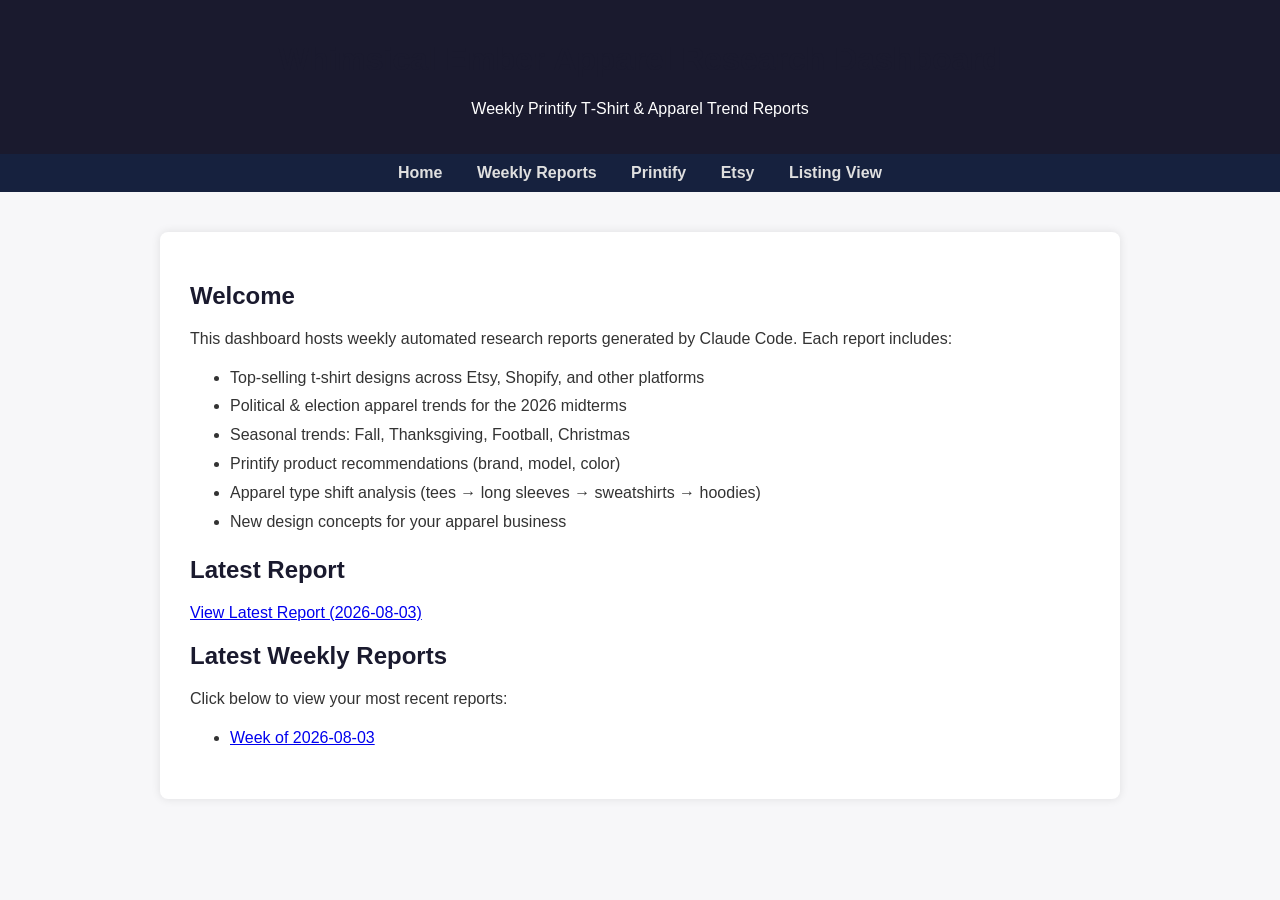
<file: index.html>
<!DOCTYPE html>
<html lang="en">
<head>
  <meta charset="UTF-8">
  <title>Tee-Shirt Designs Research Dashboard</title>
  <link rel="stylesheet" href="assets/css/style.css">
</head>

<body>

<header>
  <h1>Whimsical Ember Apparel Research Dashboard</h1>
  <p>Weekly Printify T‑Shirt & Apparel Trend Reports</p>
</header>

<nav>
  <a href="index.html">Home</a>
  <a href="weekly_reports/">Weekly Reports</a>
  <a href="https://printify.com">Printify</a>
  <a href="https://etsy.com">Etsy</a>
<a href="https://app.listingview.io/auth/login" target="_blank">Listing View</a>
</nav>

<div class="container">
  <h2>Welcome</h2>
  <p>This dashboard hosts weekly automated research reports generated by Claude Code. 
     Each report includes:</p>

  <ul>
    <li>Top-selling t‑shirt designs across Etsy, Shopify, and other platforms</li>
    <li>Political & election apparel trends for the 2026 midterms</li>
    <li>Seasonal trends: Fall, Thanksgiving, Football, Christmas</li>
    <li>Printify product recommendations (brand, model, color)</li>
    <li>Apparel type shift analysis (tees → long sleeves → sweatshirts → hoodies)</li>
    <li>New design concepts for your apparel business</li>
  </ul>
<h2>Latest Report</h2>
<!-- LATEST_REPORT_START -->
<p id="latest-report"><a href="weekly_reports/2026/2026-08-03/Tee_Research_Report_2026-08-03.html">View Latest Report (2026-08-03)</a></p>
<!-- LATEST_REPORT_END -->

  <h2>Latest Weekly Reports</h2>
  <p>Click below to view your most recent reports:</p>

  <ul id="report-list">
    <!-- REPORT_LIST_START -->
    <li><a href="weekly_reports/2026/2026-08-03/Tee_Research_Report_2026-08-03.html">Week of 2026-08-03</a></li>
    <!-- REPORT_LIST_END -->
  </ul>

</div>

</body>
</html>
</file>
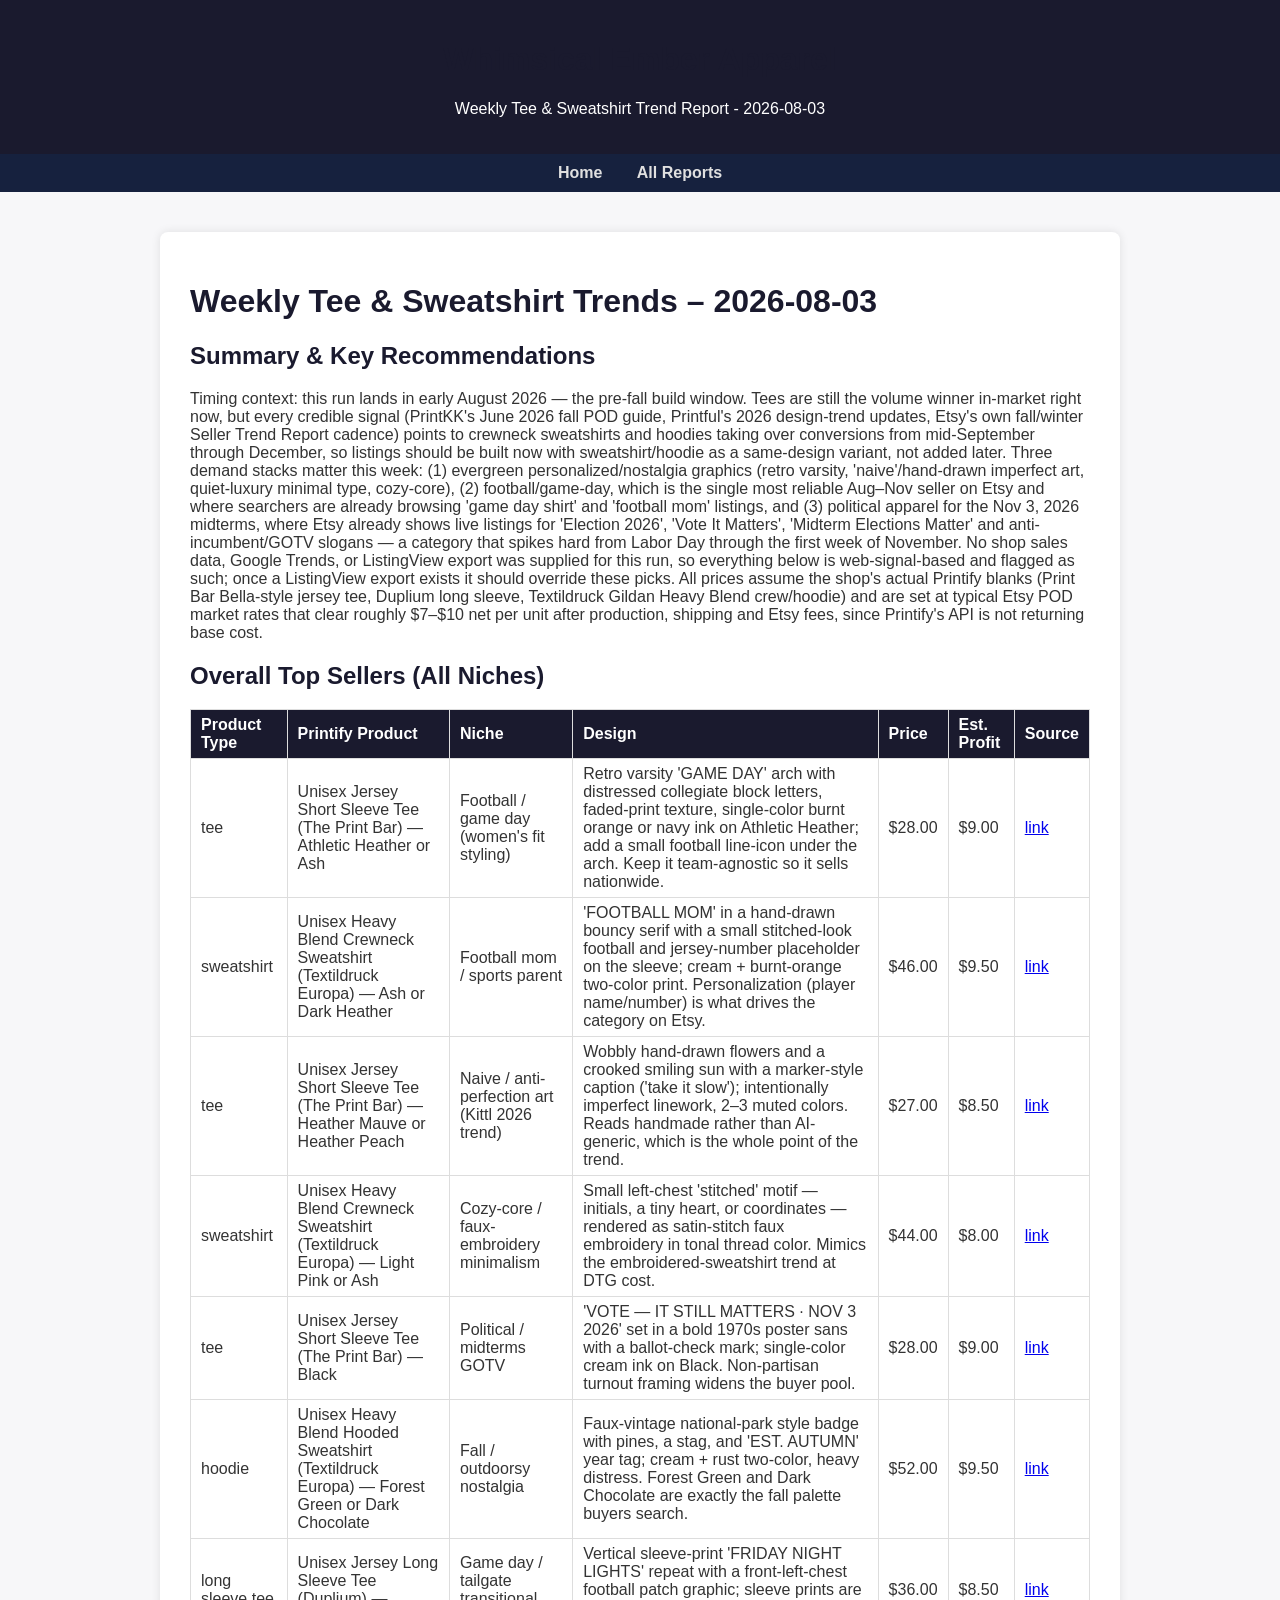
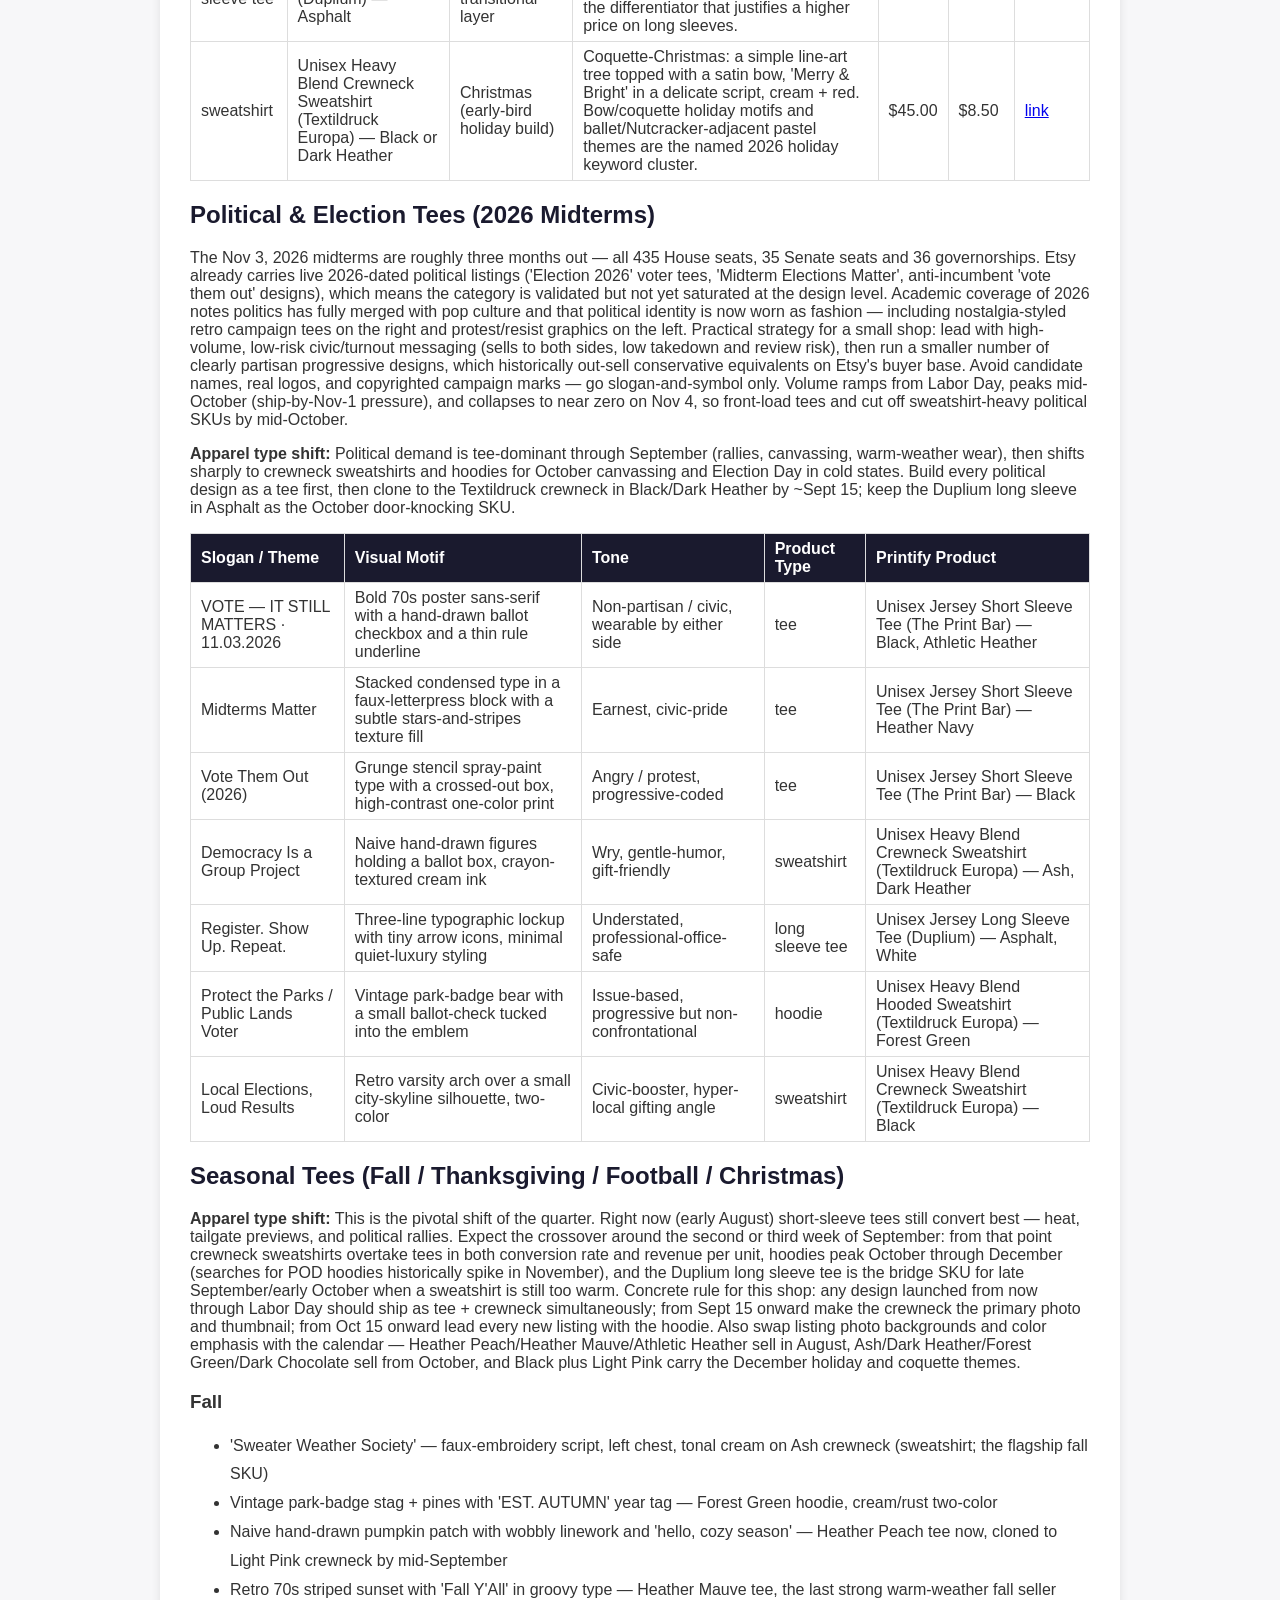
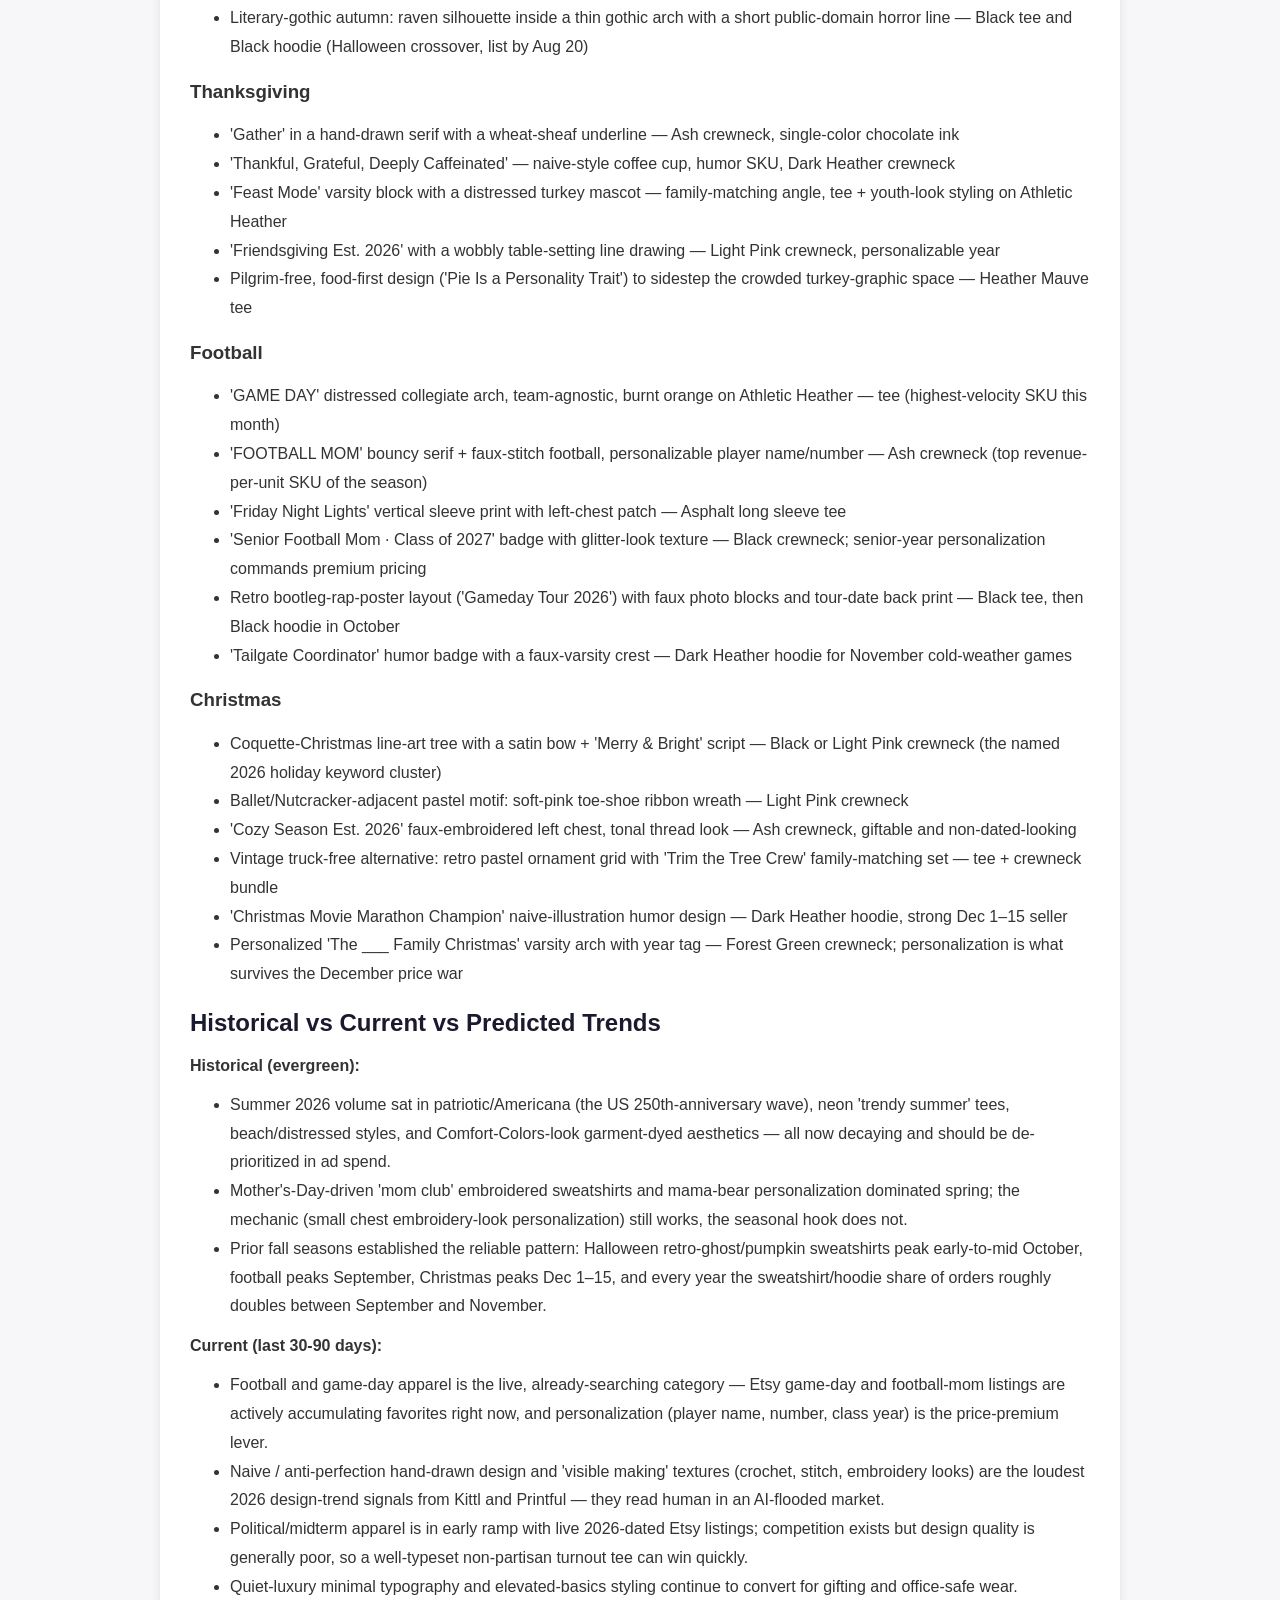
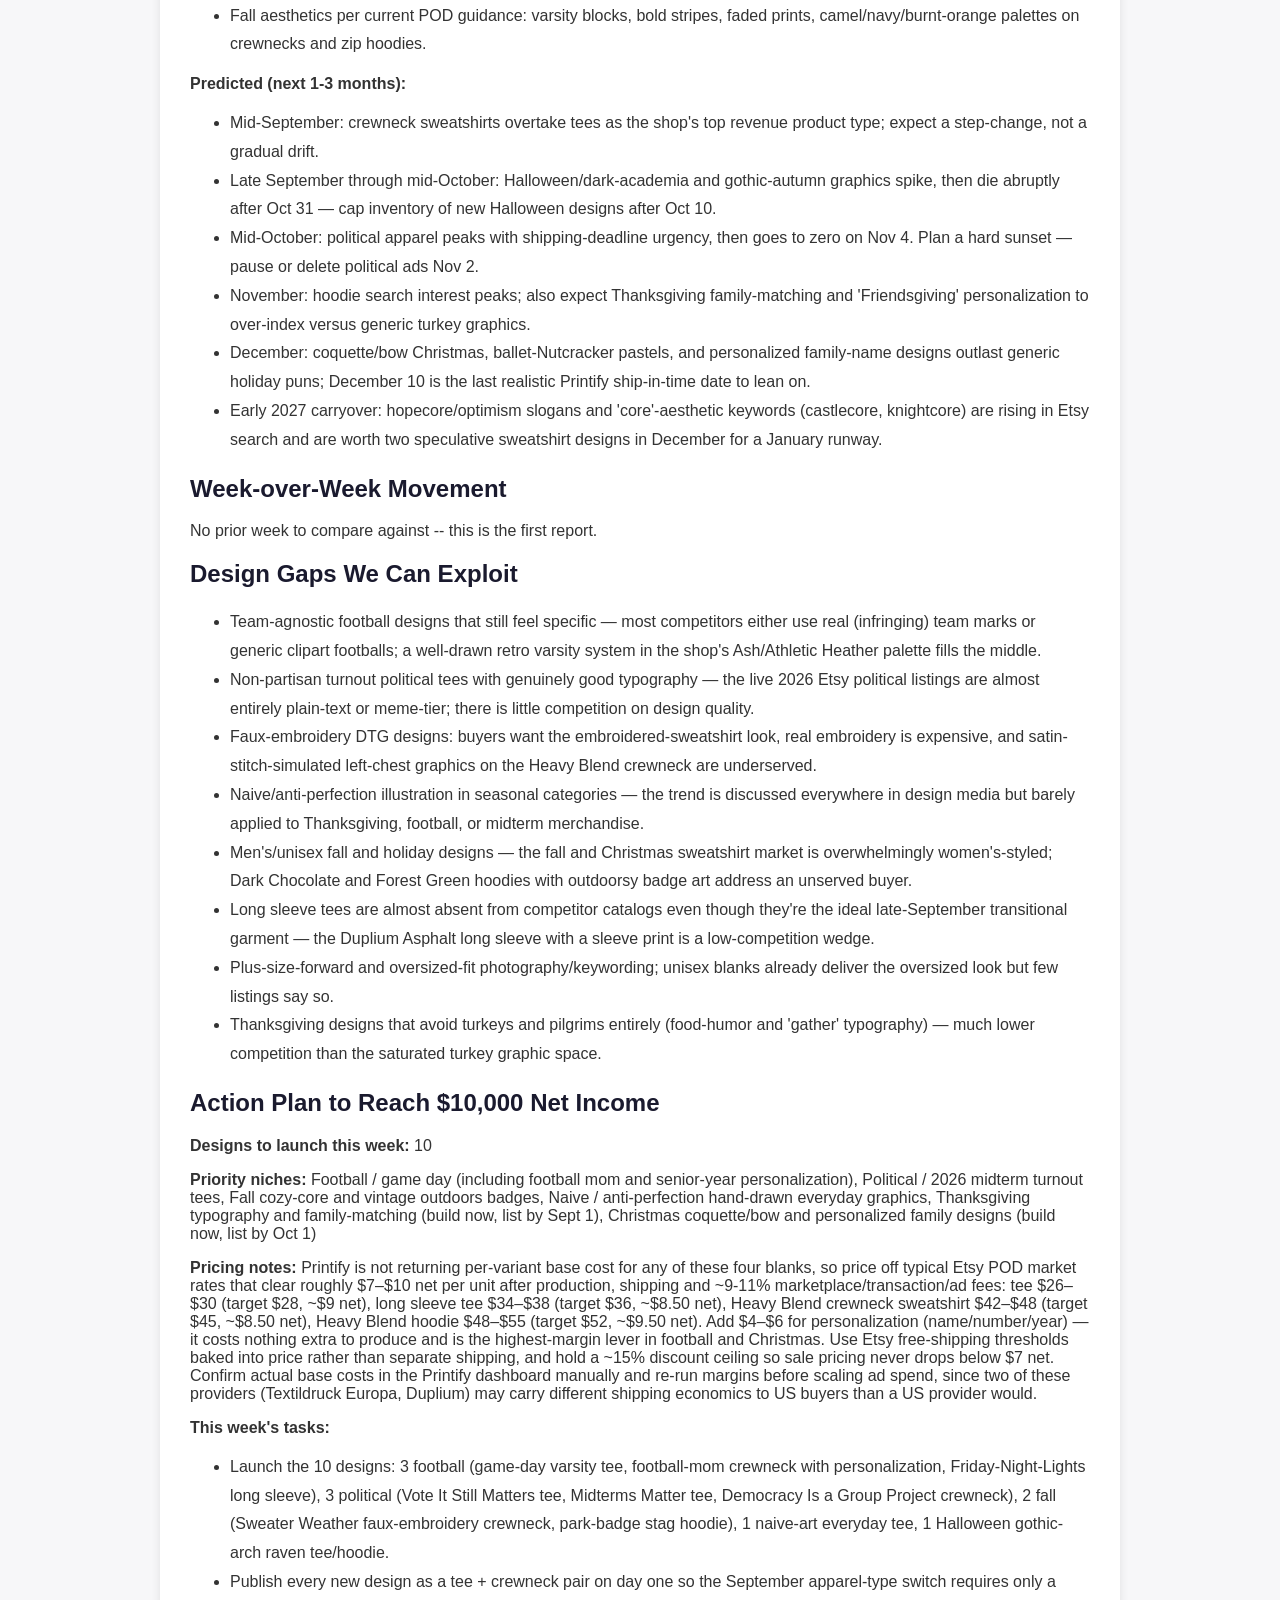
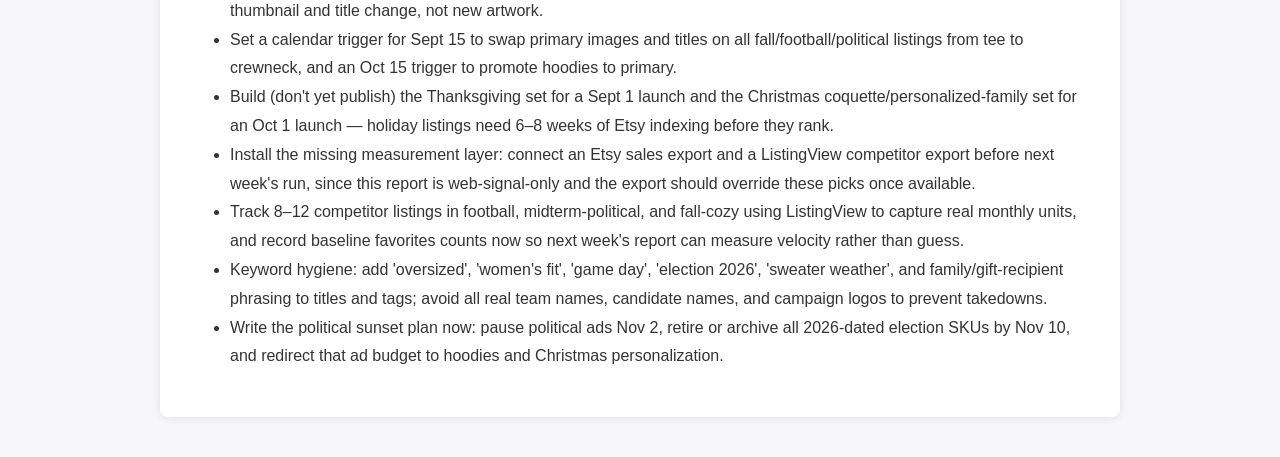
<file: weekly_reports/2026/2026-08-03/Tee_Research_Report_2026-08-03.html>
<!DOCTYPE html>
<html lang="en">
<head>
  <meta charset="UTF-8">
  <title>Tee Research Report - 2026-08-03</title>
  <link rel="stylesheet" href="../../../assets/css/style.css">
  <style>
    .report-table { border-collapse: collapse; width: 100%; margin: 12px 0; }
    .report-table th, .report-table td { border: 1px solid #ddd; padding: 6px 10px; text-align: left; }
    .report-table th { background: #1a1a2e; color: white; }
  </style>
</head>
<body>
<header>
  <h1>Whimsical Ember Apparel</h1>
  <p>Weekly Tee &amp; Sweatshirt Trend Report - 2026-08-03</p>
</header>
<nav>
  <a href="../../../index.html">Home</a>
  <a href="../../">All Reports</a>
</nav>
<div class="container">
<h1>Weekly Tee & Sweatshirt Trends – 2026-08-03</h1>
<h2>Summary & Key Recommendations</h2>
<p>Timing context: this run lands in early August 2026 — the pre-fall build window. Tees are still the volume winner in-market right now, but every credible signal (PrintKK's June 2026 fall POD guide, Printful's 2026 design-trend updates, Etsy's own fall/winter Seller Trend Report cadence) points to crewneck sweatshirts and hoodies taking over conversions from mid-September through December, so listings should be built now with sweatshirt/hoodie as a same-design variant, not added later. Three demand stacks matter this week: (1) evergreen personalized/nostalgia graphics (retro varsity, 'naive'/hand-drawn imperfect art, quiet-luxury minimal type, cozy-core), (2) football/game-day, which is the single most reliable Aug–Nov seller on Etsy and where searchers are already browsing 'game day shirt' and 'football mom' listings, and (3) political apparel for the Nov 3, 2026 midterms, where Etsy already shows live listings for 'Election 2026', 'Vote It Matters', 'Midterm Elections Matter' and anti-incumbent/GOTV slogans — a category that spikes hard from Labor Day through the first week of November. No shop sales data, Google Trends, or ListingView export was supplied for this run, so everything below is web-signal-based and flagged as such; once a ListingView export exists it should override these picks. All prices assume the shop's actual Printify blanks (Print Bar Bella-style jersey tee, Duplium long sleeve, Textildruck Gildan Heavy Blend crew/hoodie) and are set at typical Etsy POD market rates that clear roughly $7–$10 net per unit after production, shipping and Etsy fees, since Printify's API is not returning base cost.</p>
<h2>Overall Top Sellers (All Niches)</h2>
<table class="report-table">
<tr><th>Product Type</th><th>Printify Product</th><th>Niche</th><th>Design</th><th>Price</th><th>Est. Profit</th><th>Source</th></tr>
<tr><td>tee</td><td>Unisex Jersey Short Sleeve Tee (The Print Bar) — Athletic Heather or Ash</td><td>Football / game day (women's fit styling)</td><td>Retro varsity 'GAME DAY' arch with distressed collegiate block letters, faded-print texture, single-color burnt orange or navy ink on Athletic Heather; add a small football line-icon under the arch. Keep it team-agnostic so it sells nationwide.</td><td>$28.00</td><td>$9.00</td><td><a href="https://www.etsy.com/listing/4373716209/game-day-football-shirt-gameday-shirt">link</a></td></tr>
<tr><td>sweatshirt</td><td>Unisex Heavy Blend Crewneck Sweatshirt (Textildruck Europa) — Ash or Dark Heather</td><td>Football mom / sports parent</td><td>'FOOTBALL MOM' in a hand-drawn bouncy serif with a small stitched-look football and jersey-number placeholder on the sleeve; cream + burnt-orange two-color print. Personalization (player name/number) is what drives the category on Etsy.</td><td>$46.00</td><td>$9.50</td><td><a href="https://www.etsy.com/market/football_mom_hoodie">link</a></td></tr>
<tr><td>tee</td><td>Unisex Jersey Short Sleeve Tee (The Print Bar) — Heather Mauve or Heather Peach</td><td>Naive / anti-perfection art (Kittl 2026 trend)</td><td>Wobbly hand-drawn flowers and a crooked smiling sun with a marker-style caption ('take it slow'); intentionally imperfect linework, 2–3 muted colors. Reads handmade rather than AI-generic, which is the whole point of the trend.</td><td>$27.00</td><td>$8.50</td><td><a href="https://www.kittl.com/blogs/naive-design-trend-stl/">link</a></td></tr>
<tr><td>sweatshirt</td><td>Unisex Heavy Blend Crewneck Sweatshirt (Textildruck Europa) — Light Pink or Ash</td><td>Cozy-core / faux-embroidery minimalism</td><td>Small left-chest 'stitched' motif — initials, a tiny heart, or coordinates — rendered as satin-stitch faux embroidery in tonal thread color. Mimics the embroidered-sweatshirt trend at DTG cost.</td><td>$44.00</td><td>$8.00</td><td><a href="https://www.outfy.com/blog/best-selling-clothing-items-on-etsy/">link</a></td></tr>
<tr><td>tee</td><td>Unisex Jersey Short Sleeve Tee (The Print Bar) — Black</td><td>Political / midterms GOTV</td><td>'VOTE — IT STILL MATTERS · NOV 3 2026' set in a bold 1970s poster sans with a ballot-check mark; single-color cream ink on Black. Non-partisan turnout framing widens the buyer pool.</td><td>$28.00</td><td>$9.00</td><td><a href="https://www.etsy.com/market/election_t_shirts">link</a></td></tr>
<tr><td>hoodie</td><td>Unisex Heavy Blend Hooded Sweatshirt (Textildruck Europa) — Forest Green or Dark Chocolate</td><td>Fall / outdoorsy nostalgia</td><td>Faux-vintage national-park style badge with pines, a stag, and 'EST. AUTUMN' year tag; cream + rust two-color, heavy distress. Forest Green and Dark Chocolate are exactly the fall palette buyers search.</td><td>$52.00</td><td>$9.50</td><td><a href="https://www.printkk.com/gb/blog/articles/fall-print-on-demand-products">link</a></td></tr>
<tr><td>long sleeve tee</td><td>Unisex Jersey Long Sleeve Tee (Duplium) — Asphalt</td><td>Game day / tailgate transitional layer</td><td>Vertical sleeve-print 'FRIDAY NIGHT LIGHTS' repeat with a front-left-chest football patch graphic; sleeve prints are the differentiator that justifies a higher price on long sleeves.</td><td>$36.00</td><td>$8.50</td><td><a href="https://www.etsy.com/listing/1056277400/game-day-long-sleeve-shirt-football">link</a></td></tr>
<tr><td>sweatshirt</td><td>Unisex Heavy Blend Crewneck Sweatshirt (Textildruck Europa) — Black or Dark Heather</td><td>Christmas (early-bird holiday build)</td><td>Coquette-Christmas: a simple line-art tree topped with a satin bow, 'Merry & Bright' in a delicate script, cream + red. Bow/coquette holiday motifs and ballet/Nutcracker-adjacent pastel themes are the named 2026 holiday keyword cluster.</td><td>$45.00</td><td>$8.50</td><td><a href="https://www.sellerapp.com/blog/etsy-trends/">link</a></td></tr>
</table>
<h2>Political & Election Tees (2026 Midterms)</h2>
<p>The Nov 3, 2026 midterms are roughly three months out — all 435 House seats, 35 Senate seats and 36 governorships. Etsy already carries live 2026-dated political listings ('Election 2026' voter tees, 'Midterm Elections Matter', anti-incumbent 'vote them out' designs), which means the category is validated but not yet saturated at the design level. Academic coverage of 2026 notes politics has fully merged with pop culture and that political identity is now worn as fashion — including nostalgia-styled retro campaign tees on the right and protest/resist graphics on the left. Practical strategy for a small shop: lead with high-volume, low-risk civic/turnout messaging (sells to both sides, low takedown and review risk), then run a smaller number of clearly partisan progressive designs, which historically out-sell conservative equivalents on Etsy's buyer base. Avoid candidate names, real logos, and copyrighted campaign marks — go slogan-and-symbol only. Volume ramps from Labor Day, peaks mid-October (ship-by-Nov-1 pressure), and collapses to near zero on Nov 4, so front-load tees and cut off sweatshirt-heavy political SKUs by mid-October.</p>
<p><strong>Apparel type shift:</strong> Political demand is tee-dominant through September (rallies, canvassing, warm-weather wear), then shifts sharply to crewneck sweatshirts and hoodies for October canvassing and Election Day in cold states. Build every political design as a tee first, then clone to the Textildruck crewneck in Black/Dark Heather by ~Sept 15; keep the Duplium long sleeve in Asphalt as the October door-knocking SKU.</p>
<table class="report-table">
<tr><th>Slogan / Theme</th><th>Visual Motif</th><th>Tone</th><th>Product Type</th><th>Printify Product</th></tr>
<tr><td>VOTE — IT STILL MATTERS · 11.03.2026</td><td>Bold 70s poster sans-serif with a hand-drawn ballot checkbox and a thin rule underline</td><td>Non-partisan / civic, wearable by either side</td><td>tee</td><td>Unisex Jersey Short Sleeve Tee (The Print Bar) — Black, Athletic Heather</td></tr>
<tr><td>Midterms Matter</td><td>Stacked condensed type in a faux-letterpress block with a subtle stars-and-stripes texture fill</td><td>Earnest, civic-pride</td><td>tee</td><td>Unisex Jersey Short Sleeve Tee (The Print Bar) — Heather Navy</td></tr>
<tr><td>Vote Them Out (2026)</td><td>Grunge stencil spray-paint type with a crossed-out box, high-contrast one-color print</td><td>Angry / protest, progressive-coded</td><td>tee</td><td>Unisex Jersey Short Sleeve Tee (The Print Bar) — Black</td></tr>
<tr><td>Democracy Is a Group Project</td><td>Naive hand-drawn figures holding a ballot box, crayon-textured cream ink</td><td>Wry, gentle-humor, gift-friendly</td><td>sweatshirt</td><td>Unisex Heavy Blend Crewneck Sweatshirt (Textildruck Europa) — Ash, Dark Heather</td></tr>
<tr><td>Register. Show Up. Repeat.</td><td>Three-line typographic lockup with tiny arrow icons, minimal quiet-luxury styling</td><td>Understated, professional-office-safe</td><td>long sleeve tee</td><td>Unisex Jersey Long Sleeve Tee (Duplium) — Asphalt, White</td></tr>
<tr><td>Protect the Parks / Public Lands Voter</td><td>Vintage park-badge bear with a small ballot-check tucked into the emblem</td><td>Issue-based, progressive but non-confrontational</td><td>hoodie</td><td>Unisex Heavy Blend Hooded Sweatshirt (Textildruck Europa) — Forest Green</td></tr>
<tr><td>Local Elections, Loud Results</td><td>Retro varsity arch over a small city-skyline silhouette, two-color</td><td>Civic-booster, hyper-local gifting angle</td><td>sweatshirt</td><td>Unisex Heavy Blend Crewneck Sweatshirt (Textildruck Europa) — Black</td></tr>
</table>
<h2>Seasonal Tees (Fall / Thanksgiving / Football / Christmas)</h2>
<p><strong>Apparel type shift:</strong> This is the pivotal shift of the quarter. Right now (early August) short-sleeve tees still convert best — heat, tailgate previews, and political rallies. Expect the crossover around the second or third week of September: from that point crewneck sweatshirts overtake tees in both conversion rate and revenue per unit, hoodies peak October through December (searches for POD hoodies historically spike in November), and the Duplium long sleeve tee is the bridge SKU for late September/early October when a sweatshirt is still too warm. Concrete rule for this shop: any design launched from now through Labor Day should ship as tee + crewneck simultaneously; from Sept 15 onward make the crewneck the primary photo and thumbnail; from Oct 15 onward lead every new listing with the hoodie. Also swap listing photo backgrounds and color emphasis with the calendar — Heather Peach/Heather Mauve/Athletic Heather sell in August, Ash/Dark Heather/Forest Green/Dark Chocolate sell from October, and Black plus Light Pink carry the December holiday and coquette themes.</p>
<h3>Fall</h3>
<ul>
<li>'Sweater Weather Society' — faux-embroidery script, left chest, tonal cream on Ash crewneck (sweatshirt; the flagship fall SKU)</li>
<li>Vintage park-badge stag + pines with 'EST. AUTUMN' year tag — Forest Green hoodie, cream/rust two-color</li>
<li>Naive hand-drawn pumpkin patch with wobbly linework and 'hello, cozy season' — Heather Peach tee now, cloned to Light Pink crewneck by mid-September</li>
<li>Retro 70s striped sunset with 'Fall Y'All' in groovy type — Heather Mauve tee, the last strong warm-weather fall seller</li>
<li>Literary-gothic autumn: raven silhouette inside a thin gothic arch with a short public-domain horror line — Black tee and Black hoodie (Halloween crossover, list by Aug 20)</li>
</ul>
<h3>Thanksgiving</h3>
<ul>
<li>'Gather' in a hand-drawn serif with a wheat-sheaf underline — Ash crewneck, single-color chocolate ink</li>
<li>'Thankful, Grateful, Deeply Caffeinated' — naive-style coffee cup, humor SKU, Dark Heather crewneck</li>
<li>'Feast Mode' varsity block with a distressed turkey mascot — family-matching angle, tee + youth-look styling on Athletic Heather</li>
<li>'Friendsgiving Est. 2026' with a wobbly table-setting line drawing — Light Pink crewneck, personalizable year</li>
<li>Pilgrim-free, food-first design ('Pie Is a Personality Trait') to sidestep the crowded turkey-graphic space — Heather Mauve tee</li>
</ul>
<h3>Football</h3>
<ul>
<li>'GAME DAY' distressed collegiate arch, team-agnostic, burnt orange on Athletic Heather — tee (highest-velocity SKU this month)</li>
<li>'FOOTBALL MOM' bouncy serif + faux-stitch football, personalizable player name/number — Ash crewneck (top revenue-per-unit SKU of the season)</li>
<li>'Friday Night Lights' vertical sleeve print with left-chest patch — Asphalt long sleeve tee</li>
<li>'Senior Football Mom · Class of 2027' badge with glitter-look texture — Black crewneck; senior-year personalization commands premium pricing</li>
<li>Retro bootleg-rap-poster layout ('Gameday Tour 2026') with faux photo blocks and tour-date back print — Black tee, then Black hoodie in October</li>
<li>'Tailgate Coordinator' humor badge with a faux-varsity crest — Dark Heather hoodie for November cold-weather games</li>
</ul>
<h3>Christmas</h3>
<ul>
<li>Coquette-Christmas line-art tree with a satin bow + 'Merry & Bright' script — Black or Light Pink crewneck (the named 2026 holiday keyword cluster)</li>
<li>Ballet/Nutcracker-adjacent pastel motif: soft-pink toe-shoe ribbon wreath — Light Pink crewneck</li>
<li>'Cozy Season Est. 2026' faux-embroidered left chest, tonal thread look — Ash crewneck, giftable and non-dated-looking</li>
<li>Vintage truck-free alternative: retro pastel ornament grid with 'Trim the Tree Crew' family-matching set — tee + crewneck bundle</li>
<li>'Christmas Movie Marathon Champion' naive-illustration humor design — Dark Heather hoodie, strong Dec 1–15 seller</li>
<li>Personalized 'The ___ Family Christmas' varsity arch with year tag — Forest Green crewneck; personalization is what survives the December price war</li>
</ul>
<h2>Historical vs Current vs Predicted Trends</h2>
<p><strong>Historical (evergreen):</strong></p>
<ul>
<li>Summer 2026 volume sat in patriotic/Americana (the US 250th-anniversary wave), neon 'trendy summer' tees, beach/distressed styles, and Comfort-Colors-look garment-dyed aesthetics — all now decaying and should be de-prioritized in ad spend.</li>
<li>Mother's-Day-driven 'mom club' embroidered sweatshirts and mama-bear personalization dominated spring; the mechanic (small chest embroidery-look personalization) still works, the seasonal hook does not.</li>
<li>Prior fall seasons established the reliable pattern: Halloween retro-ghost/pumpkin sweatshirts peak early-to-mid October, football peaks September, Christmas peaks Dec 1–15, and every year the sweatshirt/hoodie share of orders roughly doubles between September and November.</li>
</ul>
<p><strong>Current (last 30-90 days):</strong></p>
<ul>
<li>Football and game-day apparel is the live, already-searching category — Etsy game-day and football-mom listings are actively accumulating favorites right now, and personalization (player name, number, class year) is the price-premium lever.</li>
<li>Naive / anti-perfection hand-drawn design and 'visible making' textures (crochet, stitch, embroidery looks) are the loudest 2026 design-trend signals from Kittl and Printful — they read human in an AI-flooded market.</li>
<li>Political/midterm apparel is in early ramp with live 2026-dated Etsy listings; competition exists but design quality is generally poor, so a well-typeset non-partisan turnout tee can win quickly.</li>
<li>Quiet-luxury minimal typography and elevated-basics styling continue to convert for gifting and office-safe wear.</li>
<li>Fall aesthetics per current POD guidance: varsity blocks, bold stripes, faded prints, camel/navy/burnt-orange palettes on crewnecks and zip hoodies.</li>
</ul>
<p><strong>Predicted (next 1-3 months):</strong></p>
<ul>
<li>Mid-September: crewneck sweatshirts overtake tees as the shop's top revenue product type; expect a step-change, not a gradual drift.</li>
<li>Late September through mid-October: Halloween/dark-academia and gothic-autumn graphics spike, then die abruptly after Oct 31 — cap inventory of new Halloween designs after Oct 10.</li>
<li>Mid-October: political apparel peaks with shipping-deadline urgency, then goes to zero on Nov 4. Plan a hard sunset — pause or delete political ads Nov 2.</li>
<li>November: hoodie search interest peaks; also expect Thanksgiving family-matching and 'Friendsgiving' personalization to over-index versus generic turkey graphics.</li>
<li>December: coquette/bow Christmas, ballet-Nutcracker pastels, and personalized family-name designs outlast generic holiday puns; December 10 is the last realistic Printify ship-in-time date to lean on.</li>
<li>Early 2027 carryover: hopecore/optimism slogans and 'core'-aesthetic keywords (castlecore, knightcore) are rising in Etsy search and are worth two speculative sweatshirt designs in December for a January runway.</li>
</ul>
<h2>Week-over-Week Movement</h2>
<p>No prior week to compare against -- this is the first report.</p>
<h2>Design Gaps We Can Exploit</h2>
<ul>
<li>Team-agnostic football designs that still feel specific — most competitors either use real (infringing) team marks or generic clipart footballs; a well-drawn retro varsity system in the shop's Ash/Athletic Heather palette fills the middle.</li>
<li>Non-partisan turnout political tees with genuinely good typography — the live 2026 Etsy political listings are almost entirely plain-text or meme-tier; there is little competition on design quality.</li>
<li>Faux-embroidery DTG designs: buyers want the embroidered-sweatshirt look, real embroidery is expensive, and satin-stitch-simulated left-chest graphics on the Heavy Blend crewneck are underserved.</li>
<li>Naive/anti-perfection illustration in seasonal categories — the trend is discussed everywhere in design media but barely applied to Thanksgiving, football, or midterm merchandise.</li>
<li>Men's/unisex fall and holiday designs — the fall and Christmas sweatshirt market is overwhelmingly women's-styled; Dark Chocolate and Forest Green hoodies with outdoorsy badge art address an unserved buyer.</li>
<li>Long sleeve tees are almost absent from competitor catalogs even though they're the ideal late-September transitional garment — the Duplium Asphalt long sleeve with a sleeve print is a low-competition wedge.</li>
<li>Plus-size-forward and oversized-fit photography/keywording; unisex blanks already deliver the oversized look but few listings say so.</li>
<li>Thanksgiving designs that avoid turkeys and pilgrims entirely (food-humor and 'gather' typography) — much lower competition than the saturated turkey graphic space.</li>
</ul>
<h2>Action Plan to Reach $10,000 Net Income</h2>
<p><strong>Designs to launch this week:</strong> 10</p>
<p><strong>Priority niches:</strong> Football / game day (including football mom and senior-year personalization), Political / 2026 midterm turnout tees, Fall cozy-core and vintage outdoors badges, Naive / anti-perfection hand-drawn everyday graphics, Thanksgiving typography and family-matching (build now, list by Sept 1), Christmas coquette/bow and personalized family designs (build now, list by Oct 1)</p>
<p><strong>Pricing notes:</strong> Printify is not returning per-variant base cost for any of these four blanks, so price off typical Etsy POD market rates that clear roughly $7–$10 net per unit after production, shipping and ~9-11% marketplace/transaction/ad fees: tee $26–$30 (target $28, ~$9 net), long sleeve tee $34–$38 (target $36, ~$8.50 net), Heavy Blend crewneck sweatshirt $42–$48 (target $45, ~$8.50 net), Heavy Blend hoodie $48–$55 (target $52, ~$9.50 net). Add $4–$6 for personalization (name/number/year) — it costs nothing extra to produce and is the highest-margin lever in football and Christmas. Use Etsy free-shipping thresholds baked into price rather than separate shipping, and hold a ~15% discount ceiling so sale pricing never drops below $7 net. Confirm actual base costs in the Printify dashboard manually and re-run margins before scaling ad spend, since two of these providers (Textildruck Europa, Duplium) may carry different shipping economics to US buyers than a US provider would.</p>
<p><strong>This week's tasks:</strong></p>
<ul>
<li>Launch the 10 designs: 3 football (game-day varsity tee, football-mom crewneck with personalization, Friday-Night-Lights long sleeve), 3 political (Vote It Still Matters tee, Midterms Matter tee, Democracy Is a Group Project crewneck), 2 fall (Sweater Weather faux-embroidery crewneck, park-badge stag hoodie), 1 naive-art everyday tee, 1 Halloween gothic-arch raven tee/hoodie.</li>
<li>Publish every new design as a tee + crewneck pair on day one so the September apparel-type switch requires only a thumbnail and title change, not new artwork.</li>
<li>Set a calendar trigger for Sept 15 to swap primary images and titles on all fall/football/political listings from tee to crewneck, and an Oct 15 trigger to promote hoodies to primary.</li>
<li>Build (don't yet publish) the Thanksgiving set for a Sept 1 launch and the Christmas coquette/personalized-family set for an Oct 1 launch — holiday listings need 6–8 weeks of Etsy indexing before they rank.</li>
<li>Install the missing measurement layer: connect an Etsy sales export and a ListingView competitor export before next week's run, since this report is web-signal-only and the export should override these picks once available.</li>
<li>Track 8–12 competitor listings in football, midterm-political, and fall-cozy using ListingView to capture real monthly units, and record baseline favorites counts now so next week's report can measure velocity rather than guess.</li>
<li>Keyword hygiene: add 'oversized', 'women's fit', 'game day', 'election 2026', 'sweater weather', and family/gift-recipient phrasing to titles and tags; avoid all real team names, candidate names, and campaign logos to prevent takedowns.</li>
<li>Write the political sunset plan now: pause political ads Nov 2, retire or archive all 2026-dated election SKUs by Nov 10, and redirect that ad budget to hoodies and Christmas personalization.</li>
</ul>
</div>
</body>
</html>
</file>
<file: assets/css/style.css>
body {
  font-family: Arial, sans-serif;
  background-color: #f7f7f9;
  color: #333;
  margin: 0;
  padding: 0;
}

header {
  background-color: #1a1a2e;
  color: white;
  padding: 20px;
  text-align: center;
}

nav {
  background-color: #16213e;
  padding: 10px;
  text-align: center;
}

nav a {
  color: #e0e0e0;
  margin: 0 15px;
  text-decoration: none;
  font-weight: bold;
}

nav a:hover {
  color: #00a8ff;
}

.container {
  max-width: 900px;
  margin: 40px auto;
  background: white;
  padding: 30px;
  border-radius: 8px;
  box-shadow: 0 0 10px rgba(0,0,0,0.1);
}

h1, h2 {
  color: #1a1a2e;
}

ul {
  line-height: 1.8;
}
</file>
